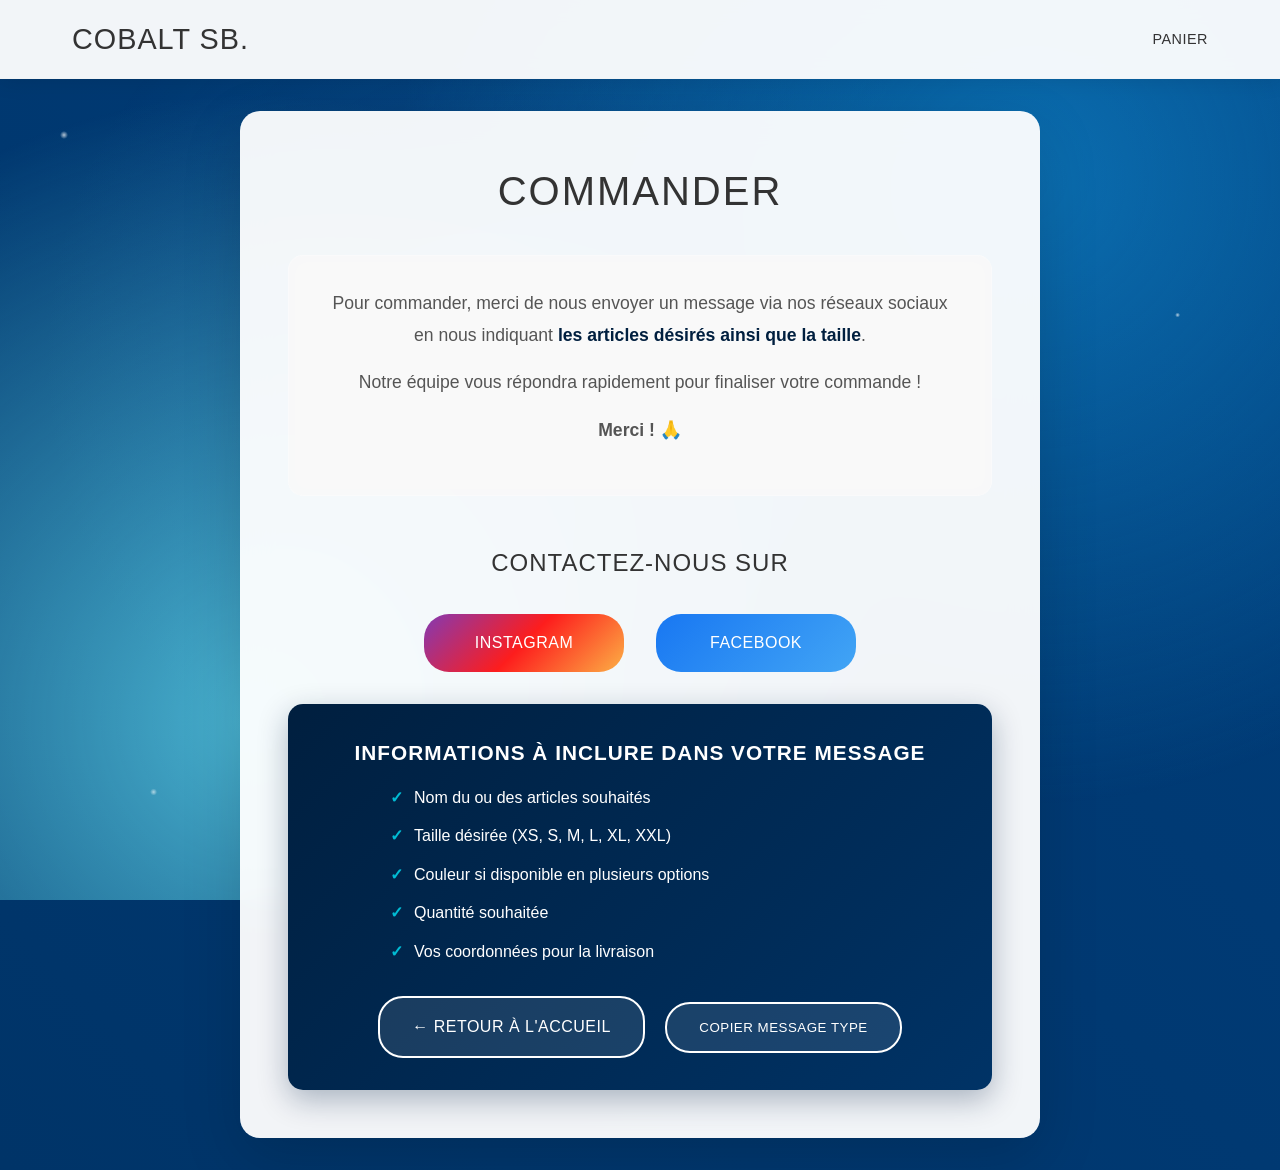
<file: index.html>
<!DOCTYPE html>
<html lang="en">
<head>
    <meta charset="UTF-8">
    <meta name="viewport" content="width=device-width, initial-scale=1.0">
    <title>Cobalt Sb.</title>
    <link rel="icon" type="image/png" sizes="32x32" href="./img/logo.png">
    <link rel="icon" type="image/png" sizes="16x16" href="./img/logo.png">
    <link rel="shortcut icon" href="./img/logo.png">
    <link rel="apple-touch-icon" href="./img/logo.png">
    <link rel="stylesheet" href="styles.panier.css">
</head>

<body>
    <!-- Header -->
     <header class="header">
        <div class="header-container">
            <div class="logo">
                <a href="preco.html"><h1>Cobalt Sb.</h1></a>
            </div>
            <div class="header-actions">
                <a href="panier.html" class="account-link">Panier</a>
            </div>
        </div>
    </header>

    <!-- Main Content -->
    <main class="main-content">
        <h1 class="page-title">Commander</h1>
        
        <div class="order-info">
            <p>Pour commander, merci de nous envoyer un message via nos réseaux sociaux en nous indiquant <span class="highlight">les articles désirés ainsi que la taille</span>.</p>
            <p>Notre équipe vous répondra rapidement pour finaliser votre commande !</p>
            <p><strong>Merci ! 🙏</strong></p>
        </div>

        <div class="social-section">
            <h2 class="social-title">Contactez-nous sur</h2>
            
            <div class="social-buttons">
                <a href="https://www.instagram.com/cobalt_sb/" class="social-btn instagram-btn" target="_blank">
                    <span>Instagram</span>
                </a>
                
                <a href="https://www.facebook.com/profile.php?id=61564356464629" class="social-btn facebook-btn" target="_blank">
                    <span>facebook</span>
                </a>
            </div>
        </div>

        <div class="instructions">
            <h3>Informations à inclure dans votre message</h3>
            <ul>
                <li>Nom du ou des articles souhaités</li>
                <li>Taille désirée (XS, S, M, L, XL, XXL)</li>
                <li>Couleur si disponible en plusieurs options</li>
                <li>Quantité souhaitée</li>
                <li>Vos coordonnées pour la livraison</li>
            </ul>
            <a href="home.html" class="back-btn">← Retour à l'accueil</a>
        </div>
    </main>

    <script>
        // Animation d'apparition des éléments
        document.addEventListener('DOMContentLoaded', function() {
            const elements = document.querySelectorAll('.order-info, .social-section, .instructions');
            
            elements.forEach((element, index) => {
                element.style.opacity = '0';
                element.style.transform = 'translateY(30px)';
                element.style.transition = 'all 0.8s ease';
                
                setTimeout(() => {
                    element.style.opacity = '1';
                    element.style.transform = 'translateY(0)';
                }, index * 200);
            });
        });

        document.querySelectorAll('.social-btn').forEach(button => {
            button.addEventListener('mouseenter', function() {
                this.style.transform = 'translateY(-3px) scale(1.05)';
            });
            
            button.addEventListener('mouseleave', function() {
                this.style.transform = 'translateY(0) scale(1)';
            });
        });

        // Fonction pour copier un message type dans le presse-papiers
        function copyOrderTemplate() {
            const template = `Bonjour ,

Je souhaiterais commander :
- Article : [Nom de l'article]
- Taille : [XS/S/M/L/XL/XXL]
- Couleur : [Si applicable]
- Quantité : [Nombre]

Mes coordonnées :
- Nom : [Votre nom]
- Adresse : [Votre adresse complète]
- Téléphone : [Votre numéro]

Merci !`;

            navigator.clipboard.writeText(template).then(() => {
                alert('Message type copié ! Vous pouvez le coller dans votre message.');
            });
        }

        // Ajout d'un bouton pour copier le message type
        const instructionsDiv = document.querySelector('.instructions');
        const copyBtn = document.createElement('button');
        copyBtn.textContent = 'Copier message type';
        copyBtn.className = 'back-btn';
        copyBtn.style.marginLeft = '1rem';
        copyBtn.onclick = copyOrderTemplate;
        instructionsDiv.appendChild(copyBtn);
    </script>
</body>
</html>
</file>
<file: styles.panier.css>
* {
  margin: 0;
  padding: 0;
  box-sizing: border-box;
}

body {
  font-family: "Arial", sans-serif;
  line-height: 1.6;
  color: #333;
  background: linear-gradient(45deg, #001f3f, #003366, #004080, #0066cc);
  background-size: 400% 400%;
  animation: oceanWave 8s ease-in-out infinite;
  position: relative;
  overflow-x: hidden;
  min-height: 100vh;
  width: 100%;
}

body::before {
  content: "";
  position: fixed;
  top: 0;
  left: 0;
  width: 100%;
  height: 100%;
  background: radial-gradient(
      circle at 20% 80%,
      rgba(108, 238, 255, 0.671) 0%,
      transparent 50%
    ),
    radial-gradient(
      circle at 80% 20%,
      rgba(20, 153, 224, 0.541) 0%,
      transparent 50%
    ),
    radial-gradient(
      circle at 40% 40%,
      rgba(80, 180, 255, 0.15) 0%,
      transparent 50%
    );
  animation: waves 10s ease-in-out infinite;
  z-index: -1;
  pointer-events: none;
}

body::after {
  content: "";
  position: fixed;
  top: 0;
  left: 0;
  width: 100%;
  height: 100%;
  background-image: radial-gradient(
      circle 8px at 5% 15%,
      rgba(255, 255, 255, 0.7) 0%,
      transparent 50%
    ),
    radial-gradient(
      circle 6px at 85% 8%,
      rgba(255, 255, 255, 0.6) 0%,
      transparent 50%
    ),
    radial-gradient(
      circle 10px at 25% 65%,
      rgba(255, 255, 255, 0.5) 0%,
      transparent 50%
    ),
    radial-gradient(
      circle 5px at 92% 35%,
      rgba(255, 255, 255, 0.7) 0%,
      transparent 50%
    ),
    radial-gradient(
      circle 7px at 12% 88%,
      rgba(255, 255, 255, 0.6) 0%,
      transparent 50%
    ),
    radial-gradient(
      circle 9px at 78% 55%,
      rgba(255, 255, 255, 0.5) 0%,
      transparent 50%
    );
  animation: bubbleFloat 18s linear infinite;
  z-index: -1;
  pointer-events: none;
}

@keyframes oceanWave {
  0% {
    background-position: 0% 50%;
  }
  50% {
    background-position: 100% 50%;
  }
  100% {
    background-position: 0% 50%;
  }
}

@keyframes waves {
  0%,
  100% {
    transform: translateY(0px) rotate(0deg);
    opacity: 0.3;
  }
  50% {
    transform: translateY(-10px) rotate(1deg);
    opacity: 0.5;
  }
}

@keyframes bubbleFloat {
  0% {
    transform: translateY(100vh) scale(0.8) rotate(0deg);
    opacity: 0;
  }
  5% {
    opacity: 1;
    transform: translateY(95vh) scale(1) rotate(5deg);
  }
  50% {
    transform: translateY(50vh) scale(1.1) rotate(180deg);
  }
  95% {
    opacity: 1;
    transform: translateY(-5vh) scale(0.9) rotate(355deg);
  }
  100% {
    transform: translateY(-10vh) scale(0.7) rotate(360deg);
    opacity: 0;
  }
}

a {
  text-decoration: none;
  color: inherit;
}

.header {
  border-bottom: 1px solid rgba(238, 238, 238, 0.3);
  position: sticky;
  top: 0;
  background: rgba(255, 255, 255, 0.95);
  backdrop-filter: blur(10px);
  z-index: 100;
  box-shadow: 0 2px 20px rgba(0, 0, 0, 0.1);
  width: 100%;
}

.header-container {
  display: flex;
  align-items: center;
  justify-content: space-between;
  padding: 1rem 2rem;
  max-width: 1200px;
  margin: 0 auto;
  width: 100%;
}

.logo h1 {
  font-size: 1.8rem;
  font-weight: normal;
  text-transform: uppercase;
  letter-spacing: 1px;
}

.header-actions {
  display: flex;
  gap: 1rem;
}

.account-link {
  background: none;
  border: none;
  cursor: pointer;
  text-transform: uppercase;
  font-size: 0.9rem;
  letter-spacing: 0.5px;
}

.main-content {
  max-width: 800px;
  margin: 2rem auto;
  padding: 3rem;
  background: rgba(255, 255, 255, 0.95);
  backdrop-filter: blur(15px);
  border-radius: 20px;
  box-shadow: 0 20px 60px rgba(0, 0, 0, 0.15);
  width: calc(100% - 4rem);
}

.page-title {
  text-align: center;
  margin-bottom: 2rem;
  font-size: 2.5rem;
  font-weight: 300;
  text-transform: uppercase;
  letter-spacing: 2px;
  color: #333;
}

.order-info {
  text-align: center;
  margin-bottom: 3rem;
  padding: 2rem;
  background: rgba(248, 248, 248, 0.8);
  border-radius: 15px;
  backdrop-filter: blur(10px);
  border: 1px solid rgba(255, 255, 255, 0.2);
}

.order-info p {
  font-size: 1.1rem;
  line-height: 1.8;
  color: #555;
  margin-bottom: 1rem;
}

.order-info .highlight {
  color: #001f3f;
  font-weight: 600;
}

.social-section {
  text-align: center;
  margin-bottom: 2rem;
}

.social-title {
  font-size: 1.5rem;
  font-weight: 500;
  margin-bottom: 2rem;
  text-transform: uppercase;
  letter-spacing: 1px;
  color: #333;
}

.social-buttons {
  display: flex;
  justify-content: center;
  gap: 2rem;
  flex-wrap: wrap;
}

.social-btn {
  display: flex;
  align-items: center;
  justify-content: center;
  padding: 1rem 2rem;
  border-radius: 25px;
  text-transform: uppercase;
  font-weight: 500;
  letter-spacing: 0.5px;
  transition: all 0.3s ease;
  cursor: pointer;
  text-decoration: none;
  min-width: 200px;
}

.instagram-btn {
  background: linear-gradient(135deg, #833ab4, #fd1d1d, #fcb045);
  color: white;
  border: none;
}

.instagram-btn:hover {
  transform: translateY(-3px);
  box-shadow: 0 10px 25px rgba(131, 58, 180, 0.4);
}

.facebook-btn {
  background: linear-gradient(135deg, #1877f2, #42a5f5);
  color: white;
  border: none;
}

.facebook-btn:hover {
  transform: translateY(-3px);
  box-shadow: 0 10px 25px rgba(24, 119, 242, 0.4);
}

.social-icon {
  font-size: 1.5rem;
}

.instructions {
  background: linear-gradient(135deg, #001f3f, #003366);
  color: white;
  padding: 2rem;
  border-radius: 15px;
  text-align: center;
  box-shadow: 0 10px 30px rgba(0, 31, 63, 0.3);
}

.instructions h3 {
  font-size: 1.3rem;
  margin-bottom: 1rem;
  text-transform: uppercase;
  letter-spacing: 1px;
}

.instructions ul {
  text-align: left;
  max-width: 500px;
  margin: 0 auto 1rem auto;
  list-style: none;
}

.instructions li {
  margin-bottom: 0.8rem;
  padding-left: 1.5rem;
  position: relative;
}

.instructions li::before {
  content: "✓";
  position: absolute;
  left: 0;
  color: #00bcd4;
  font-weight: bold;
}

.back-btn {
  display: inline-block;
  margin-top: 1rem;
  padding: 1rem 2rem;
  background: rgba(255, 255, 255, 0.1);
  border: 2px solid white;
  color: white;
  text-transform: uppercase;
  letter-spacing: 0.5px;
  border-radius: 25px;
  transition: all 0.3s;
  text-decoration: none;
  cursor: pointer;
}

.back-btn:hover {
  background: white;
  color: #001f3f;
  transform: translateY(-2px);
  box-shadow: 0 5px 15px rgba(0, 0, 0, 0.2);
}

/* Améliorations Mobile */
@media (max-width: 768px) {
  body {
    font-size: 14px;
  }

  .header-container {
    padding: 0.8rem 1rem;
  }

  .logo h1 {
    font-size: 1.3rem;
  }

  .account-link {
    font-size: 0.8rem;
  }

  .main-content {
    margin: 1rem;
    padding: 1.5rem;
    width: calc(100% - 2rem);
    border-radius: 15px;
  }

  .page-title {
    font-size: 1.8rem;
    margin-bottom: 1.5rem;
    letter-spacing: 1px;
  }

  .order-info {
    padding: 1.5rem;
    margin-bottom: 2rem;
  }

  .order-info p {
    font-size: 0.95rem;
    line-height: 1.6;
  }

  .social-title {
    font-size: 1.2rem;
    margin-bottom: 1.5rem;
  }

  .social-buttons {
    flex-direction: column;
    align-items: center;
    gap: 1rem;
  }

  .social-btn {
    width: 100%;
    max-width: 280px;
    min-width: auto;
  }

  .instructions {
    padding: 1.5rem;
  }

  .instructions h3 {
    font-size: 1.1rem;
  }

  .instructions ul {
    font-size: 0.9rem;
  }

  .instructions li {
    margin-bottom: 0.6rem;
  }

  .back-btn {
    padding: 0.8rem 1.5rem;
    font-size: 0.9rem;
    margin: 0.5rem;
    width: calc(100% - 1rem);
    max-width: 280px;
  }
}

@media (max-width: 480px) {
  .header-container {
    padding: 0.6rem 0.8rem;
  }

  .logo h1 {
    font-size: 1.1rem;
  }

  .main-content {
    padding: 1rem;
  }

  .page-title {
    font-size: 1.5rem;
  }

  .order-info {
    padding: 1rem;
  }

  .order-info p {
    font-size: 0.9rem;
  }
}
</file>
